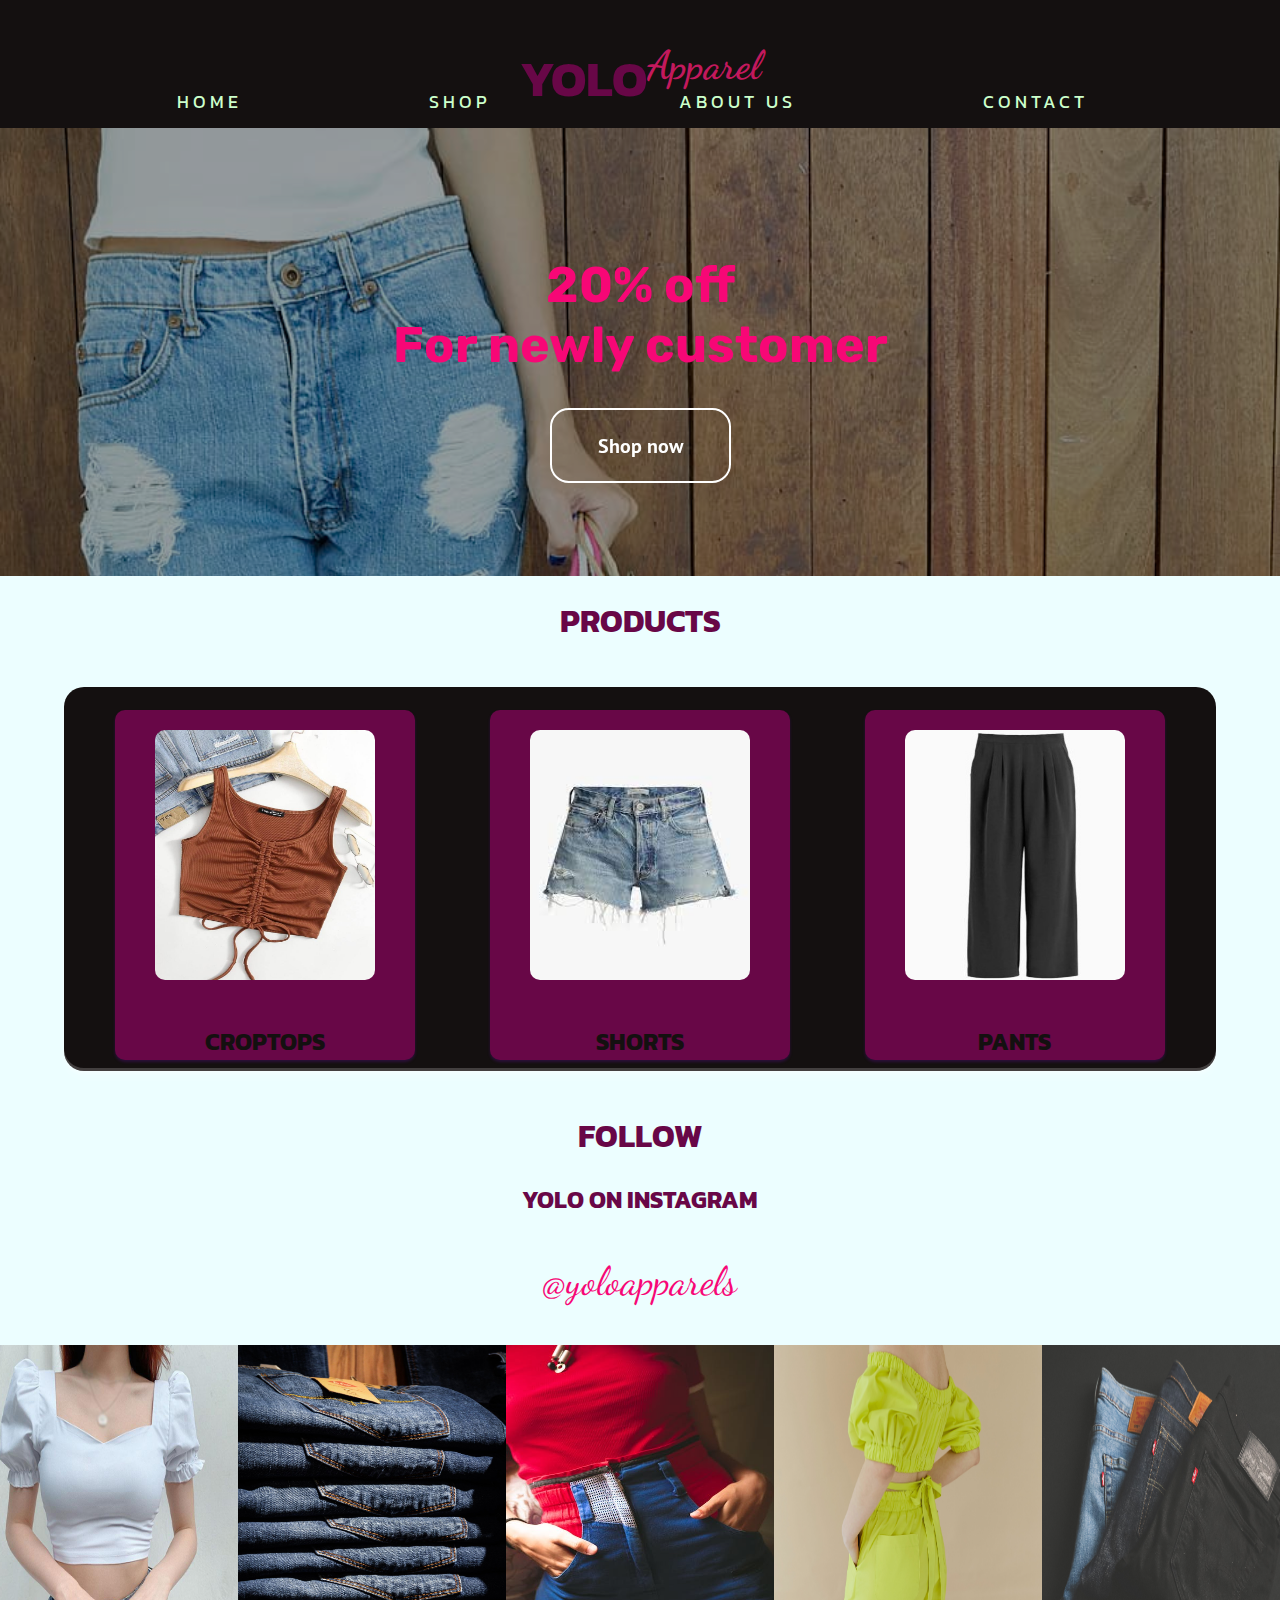
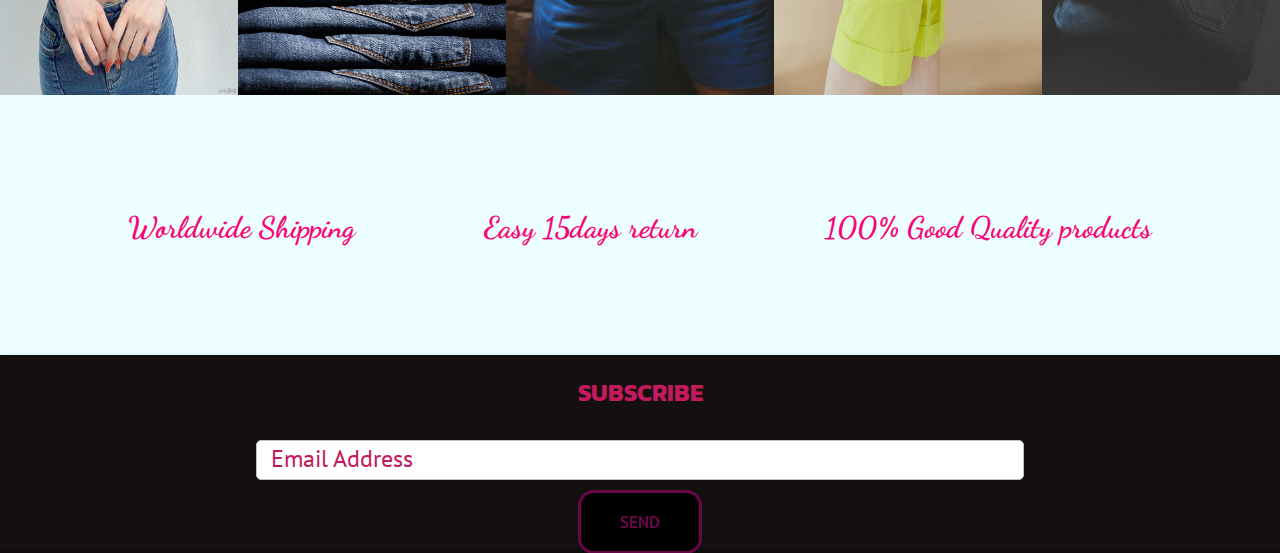
<file: index.html>
<!DOCTYPE html>
<html lang="en">
<head>
    <meta charset="UTF-8">
    <meta http-equiv="X-UA-Compatible" content="IE=edge">
    <meta name="viewport" content="width=device-width, initial-scale=1.0">
    <title>Yolo apparels</title>
    <link rel="stylesheet" type="text/css" href="./stylesheets/index.css">
    <script src="./script/index.js"></script>
    <link rel="preconnect" href="https://fonts.googleapis.com">
    <link rel="preconnect" href="https://fonts.gstatic.com" crossorigin>
    <link href="https://fonts.googleapis.com/css2?family=Dancing+Script:wght@700&family=Kanit:wght@600&family=PT+Sans&family=Rubik:wght@500&display=swap" rel="stylesheet">
</head>
<body>
    <a id="Top"></a>
    <div class="nav">
        <div class="brand">
            <h1>Yolo</h1><h2>Apparel</h2></div>
        <div class="nav-items">
            <div class="Home">
                <button class="home" onclick="window.location.href='#Top'">    
                    <span class="hover-underline-animation">Home</span>
                </button>
            </div>
            <div class="Shop">
                <a href="./pages/shop.html" ><button class="shop">
                    <span class="hover-underline-animation2">Shop</span>
                </button></a>
            </div>
            <div class="About">
                <a href="./pages/about.html"><button class="about">
                    <span class="hover-underline-animation3">about us</span>
                </button></a>
            </div>
            <div class="Contact">
                <a href="./pages/contact.html"><button class="contact">
                    <span class="hover-underline-animation4">Contact</span>
                </button></a>
            </div>
        </div>
    </div>
    
    <div class="containers">
        <div class="Fpage">
            <div class="open"><h1>20% off <br>For newly customer</h1></div>
            <div class="bot"><a href="./pages/shop.html" ><button>Shop now</button></a></div>
        </div>
        <div class="products"><h1>Products</h1></div>
        <div class="Spage">
            
            <div class="casual">
                <span>
                    <img src="./images/Croptop.jpg" alt="">
                    <h2>Croptops</h2>
                </span>
            </div>
            <div class="summer">             
                <span> 
                    <img src="./images/Shorts.jpg" alt="">
                    <h2>Shorts</h2>
                </span>  
            </div>
            <div class="formal">
                <span>
                    <img src="./images/pants.jpg" alt="">
                    <h2>Pants</h2>
            </span>
            </div>
        </div>
    </div>
    <div class="follow">
        <div>
            <h1>Follow</h1>
            <h2>Yolo on instagram</h2>
            <p>@yoloapparels</p>
        </div>
    </div>
    <div class="footer">
        <div class="pic1">
            <img src="./images/tops.jpg" alt="">
        </div>
        <div class="pic2">
            <img src="./images/Pants2.jpg" alt="">
        </div>
        <div class="pic3">
            <img src="./images/shorts2.jpeg" alt="">
        </div>
        <div class="pic4">
            <img src="./images/croptopshorts.jpg" alt="">
        </div>
        <div class="pic5">
            <img src="./images/pants3.jpg" alt="">
        </div>
    </div>
    <div class="footer2">
        <div class="delivery"><h1>Worldwide Shipping</h1></div>
        <div class="return"><h1>Easy 15days return</h1></div>
        <div class="quality"><h1>100% Good Quality products</h1></div>
    </div>
    <div class="footer3">
        <div class="subscribe"><h2>Subscribe</h2></div>
        <div class="form">
            <input type="text" id="emailInput"class="form__field w-100" placeholder="Email Address">
            <label for="name" class="form__label"> Email Address </label>
        </div>
        <button onclick="subscribe()">Send</button>
    </div>
</body>
</html>
</file>
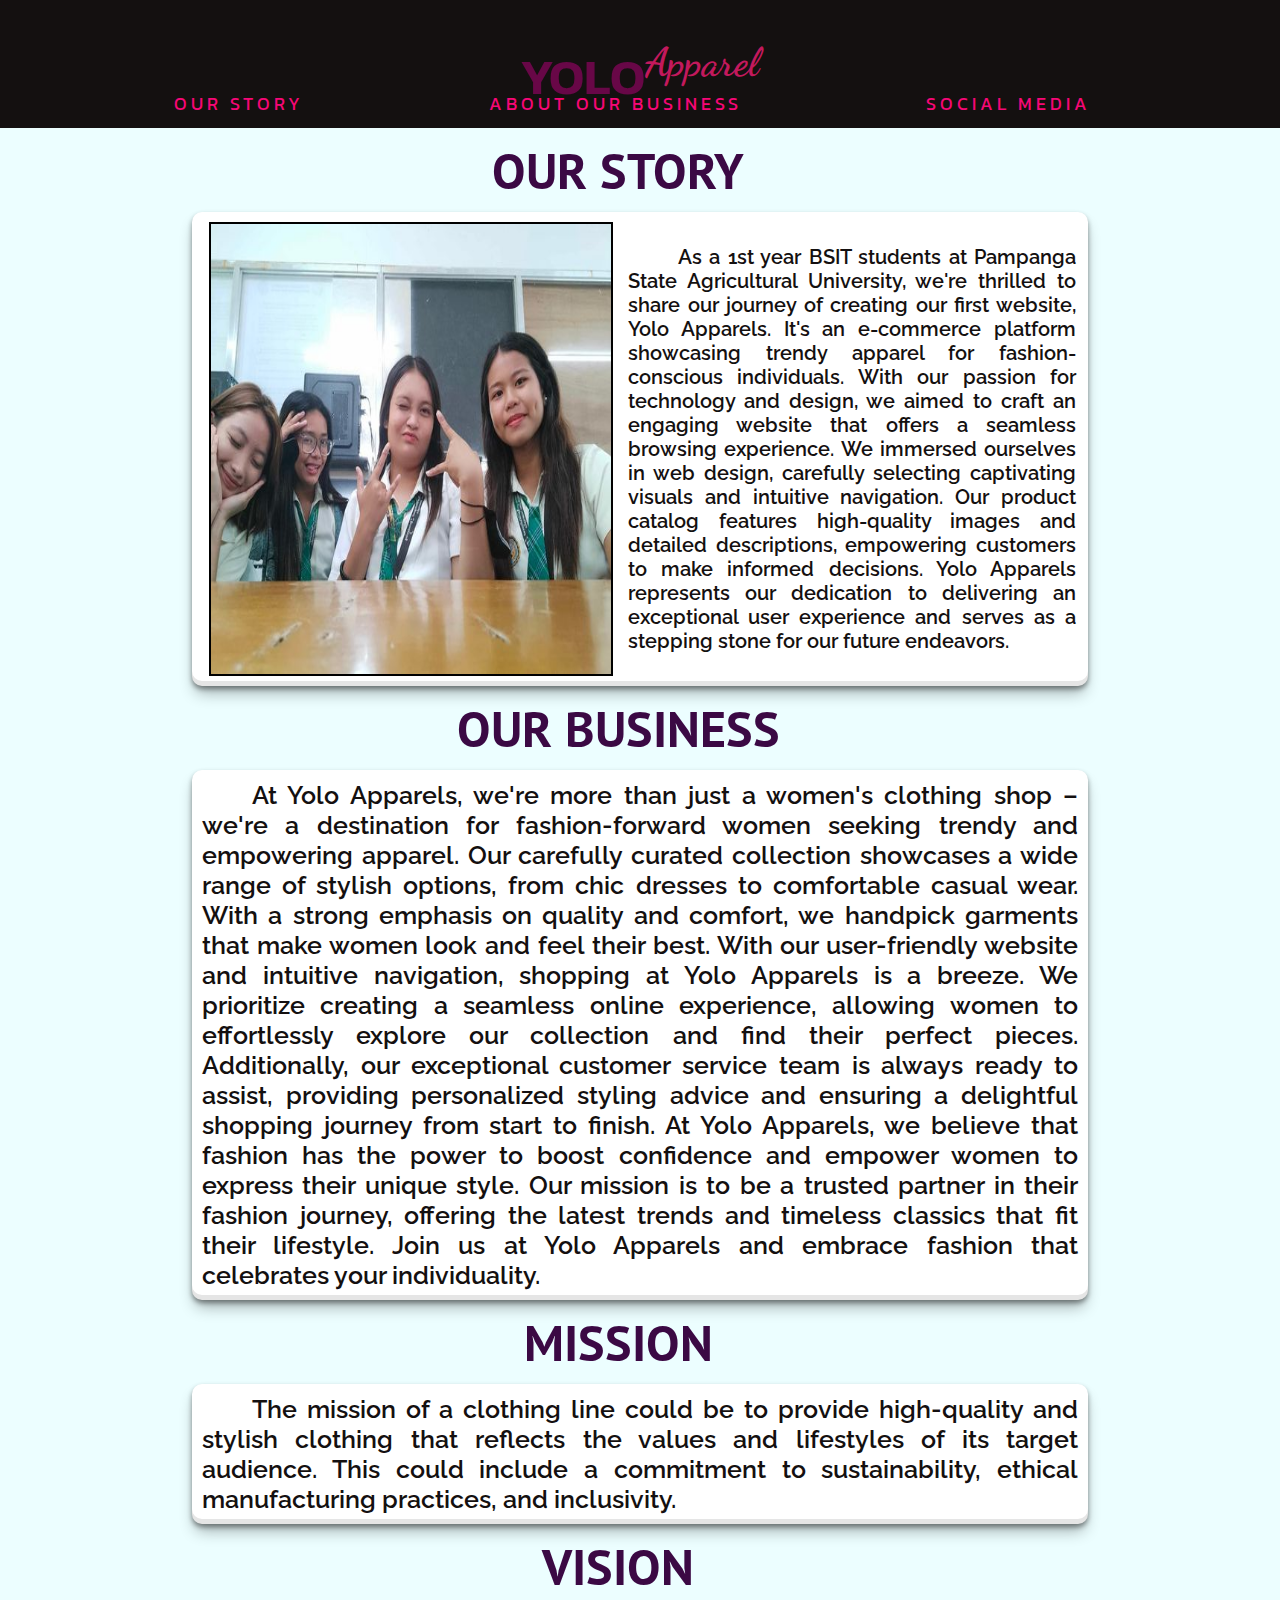
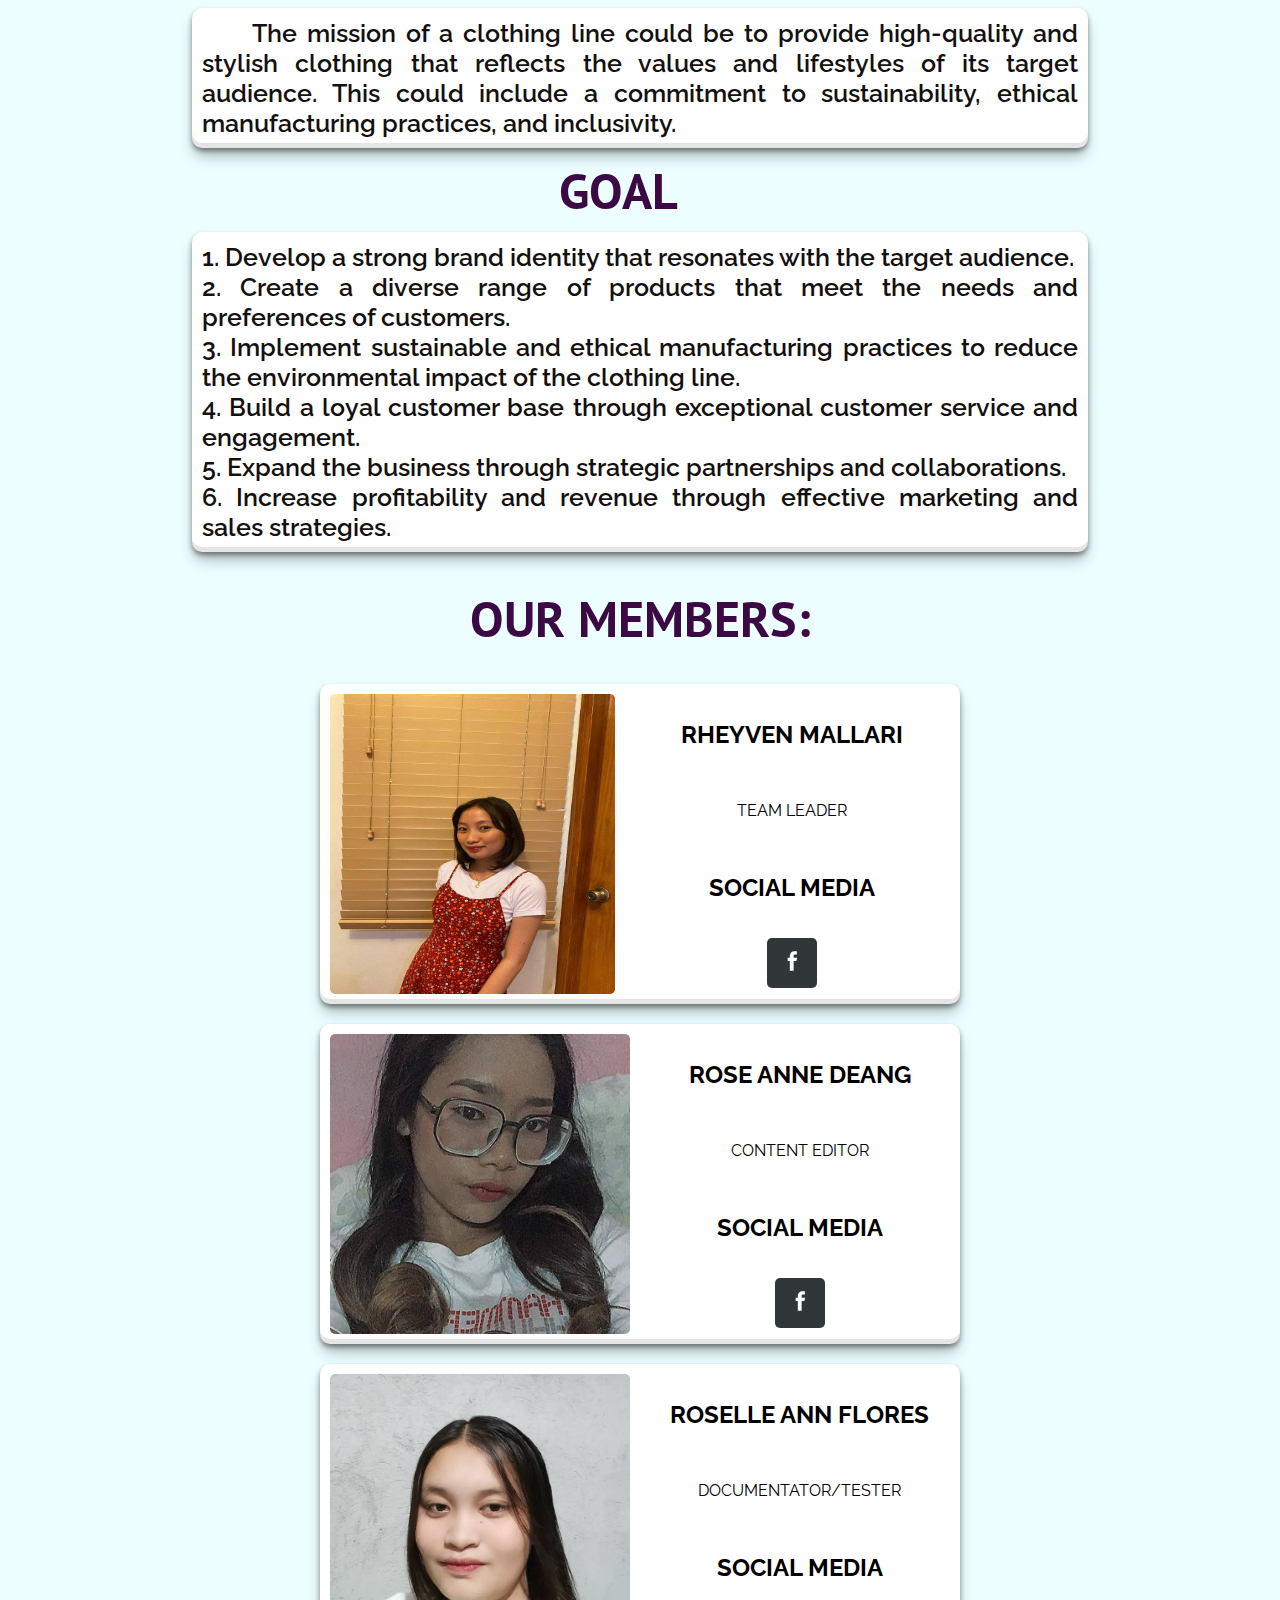
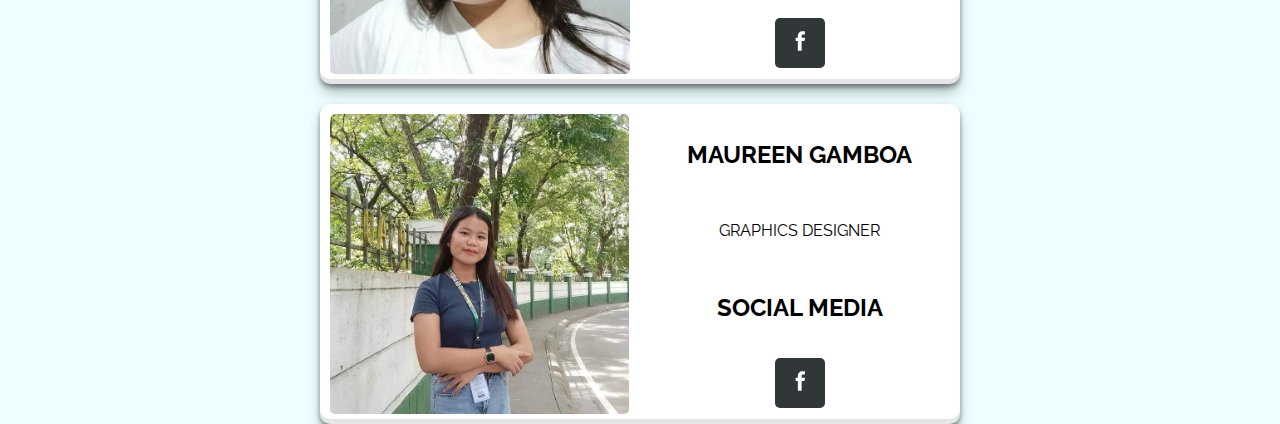
<file: pages/about.html>
<!DOCTYPE html>
<html lang="en">
<head>
    <meta charset="UTF-8">
    <meta http-equiv="X-UA-Compatible" content="IE=edge">
    <meta name="viewport" content="width=device-width, initial-scale=1.0">
    <title>About Us</title>
    <link rel="stylesheet" href="../stylesheets/about.css">
    <link rel="preconnect" href="https://fonts.googleapis.com">
    <link rel="preconnect" href="https://fonts.gstatic.com" crossorigin>
    <link href="https://fonts.googleapis.com/css2?family=Dancing+Script:wght@700&family=Kanit:wght@600&family=PT+Sans&family=Rubik:wght@500&display=swap" rel="stylesheet">
    <link rel="preconnect" href="https://fonts.googleapis.com">
    <link rel="preconnect" href="https://fonts.gstatic.com" crossorigin>
    <link href="https://fonts.googleapis.com/css2?family=Raleway&display=swap" rel="stylesheet">
</head>
<body>
    <div class="nav">
        <div class="brand">
            <a href="../index.html" ><h1>Yolo</h1></a> <h2>Apparel</h2></div>
        <div class="nav-items">
            <div class="Our">
                <button class="story" onclick="window.location.href='#Ourstory'">    
                    <span class="hover-underline-animation">Our Story</span>
                </button>
            </div>
            <div class="About">
                <button class="business" onclick="window.location.href='#Ourbusiness'">
                    <span class="hover-underline-animation2">About our Business</span>
                </button>
            </div>
            <div class="Social">
                <button class="media" onclick="window.location.href='#SocMed'">
                    <span class="hover-underline-animation3">Social Media</span>
                </button>
            </div>
        </div>
    </div>
    <a id="Ourstory"></a>
    <div class="title2"><h1>our story</h1></div>
    <div class="Story">
        <img src="../images/groupyolo.jpg" alt=" your photos">
        <p>As a 1st year BSIT students at Pampanga State Agricultural University, we're thrilled to share our journey of creating our first website, Yolo Apparels. It's an e-commerce platform showcasing trendy apparel for fashion-conscious individuals. With our passion for technology and design, we aimed to craft an engaging website that offers a seamless browsing experience.

            We immersed ourselves in web design, carefully selecting captivating visuals and intuitive navigation. Our product catalog features high-quality images and detailed descriptions, empowering customers to make informed decisions. Yolo Apparels represents our dedication to delivering an exceptional user experience and serves as a stepping stone for our future endeavors.</p>

    </div>
    <a id="Ourbusiness"></a>
    <div class="title2"><h1>Our Business</h1></div>
        <div class="Business">
            <p> At Yolo Apparels, we're more than just a women's clothing shop – we're a destination for fashion-forward women seeking trendy and empowering apparel. Our carefully curated collection showcases a wide range of stylish options, from chic dresses to comfortable casual wear. With a strong emphasis on quality and comfort, we handpick garments that make women look and feel their best.

                With our user-friendly website and intuitive navigation, shopping at Yolo Apparels is a breeze. We prioritize creating a seamless online experience, allowing women to effortlessly explore our collection and find their perfect pieces. Additionally, our exceptional customer service team is always ready to assist, providing personalized styling advice and ensuring a delightful shopping journey from start to finish.
                
                At Yolo Apparels, we believe that fashion has the power to boost confidence and empower women to express their unique style. Our mission is to be a trusted partner in their fashion journey, offering the latest trends and timeless classics that fit their lifestyle. Join us at Yolo Apparels and embrace fashion that celebrates your individuality.</p>
        
    </div>
    <div class="title3"><h1>Mission</h1></div>
    <div class="Mission">
        <p> The mission of a clothing line could be to provide high-quality and stylish clothing that reflects the values and lifestyles of its target audience. 
            This could include a commitment to sustainability, ethical manufacturing practices, and inclusivity.</p>
    
    </div>
    <div class="title4"><h1>Vision</h1></div>
    <div class="Vision">
        <p> The mission of a clothing line could be to provide high-quality and stylish clothing that reflects the values and lifestyles of its target audience. 
            This could include a commitment to sustainability, ethical manufacturing practices, and inclusivity.</p>
    </div>
    <div class="title5"><h1>Goal</h1></div>
    <div class="Goal">
        <p> 1. Develop a strong brand identity that resonates with the target audience.<br>
            2. Create a diverse range of products that meet the needs and preferences of customers.<br>
            3. Implement sustainable and ethical manufacturing practices to reduce the environmental impact of the clothing line.<br>
            4. Build a loyal customer base through exceptional customer service and engagement.<br>
            5. Expand the business through strategic partnerships and collaborations. <br>
            6. Increase profitability and revenue through effective marketing and sales strategies.</p>
    </div>
    <a id="SocMed"></a>
    <div class="Members"><h1>Our Members:</h1></div>
    <div class="MContainer">
        <div class="Mallari">
            <img src="../images/rheyven2.jpg" alt="Rheyven">
            <div class="info">
                <div class="name"><h2>Rheyven Mallari</h2></div>
                <p>Team Leader</p>
                <div class="socmed"><h2>Social Media</h2></div>
                <button><a href="https://www.facebook.com/rheyven.mallari.28"><svg class="icon" xmlns="http://www.w3.org/2000/svg" width="24" viewBox="0 0 24 24" id="Layer_21" height="24" data-name="Layer 21"><title></title><path d="M16.75,9H13.5V7a1,1,0,0,1,1-1h2V3H14a4,4,0,0,0-4,4V9H8v3h2v9h3.5V12H16Z"></path></svg></a></button>
                
            </div>
        </div>
        <div class="Deang">
            <img src="../images/Roseanne.jpg" alt="Roseanne">
            <div class="info2">
                <div class="name2"><h2>Rose anne Deang</h2></div>
                <p>Content Editor</p>
                <div class="socmed2"><h2>Social Media</h2></div>
                <button><a href="https://www.facebook.com/roseanne.deang.1"><svg class="icon2" xmlns="http://www.w3.org/2000/svg" width="24" viewBox="0 0 24 24" id="Layer_21" height="24" data-name="Layer 21"><title></title><path d="M16.75,9H13.5V7a1,1,0,0,1,1-1h2V3H14a4,4,0,0,0-4,4V9H8v3h2v9h3.5V12H16Z"></path></svg></a></button>
                
            </div>
        </div>
        <div class="Flores">
            <img src="../images/Roselle.jpg" alt="Roselle">
            <div class="info3">
                <div class="name3"><h2>Roselle Ann Flores</h2></div>
                <p>Documentator/Tester</p>
                <div class="socmed3"><h2>Social Media</h2></div>
                <button><a href="https://www.facebook.com/roselleann.flores.180"><svg class="icon2" xmlns="http://www.w3.org/2000/svg" width="24" viewBox="0 0 24 24" id="Layer_21" height="24" data-name="Layer 21"><title></title><path d="M16.75,9H13.5V7a1,1,0,0,1,1-1h2V3H14a4,4,0,0,0-4,4V9H8v3h2v9h3.5V12H16Z"></path></svg></a></button>
            </div>
        </div>
        <div class="Gamboa">
            <img src="../images/Maureen.jpg" alt="Maureen">
            <div class="info4">
                <div class="name4"><h2>Maureen Gamboa</h2></div>
                <p>Graphics Designer </p>
                <div class="socmed4"><h2>Social Media</h2></div>
                <button><a href="https://www.facebook.com/maureen.gamboa.37"><svg class="icon4" xmlns="http://www.w3.org/2000/svg" width="24" viewBox="0 0 24 24" id="Layer_21" height="24" data-name="Layer 21"><title></title><path d="M16.75,9H13.5V7a1,1,0,0,1,1-1h2V3H14a4,4,0,0,0-4,4V9H8v3h2v9h3.5V12H16Z"></path></svg></a></button>
            </div>
        </div>
    </div>
</body>
</html>
</file>
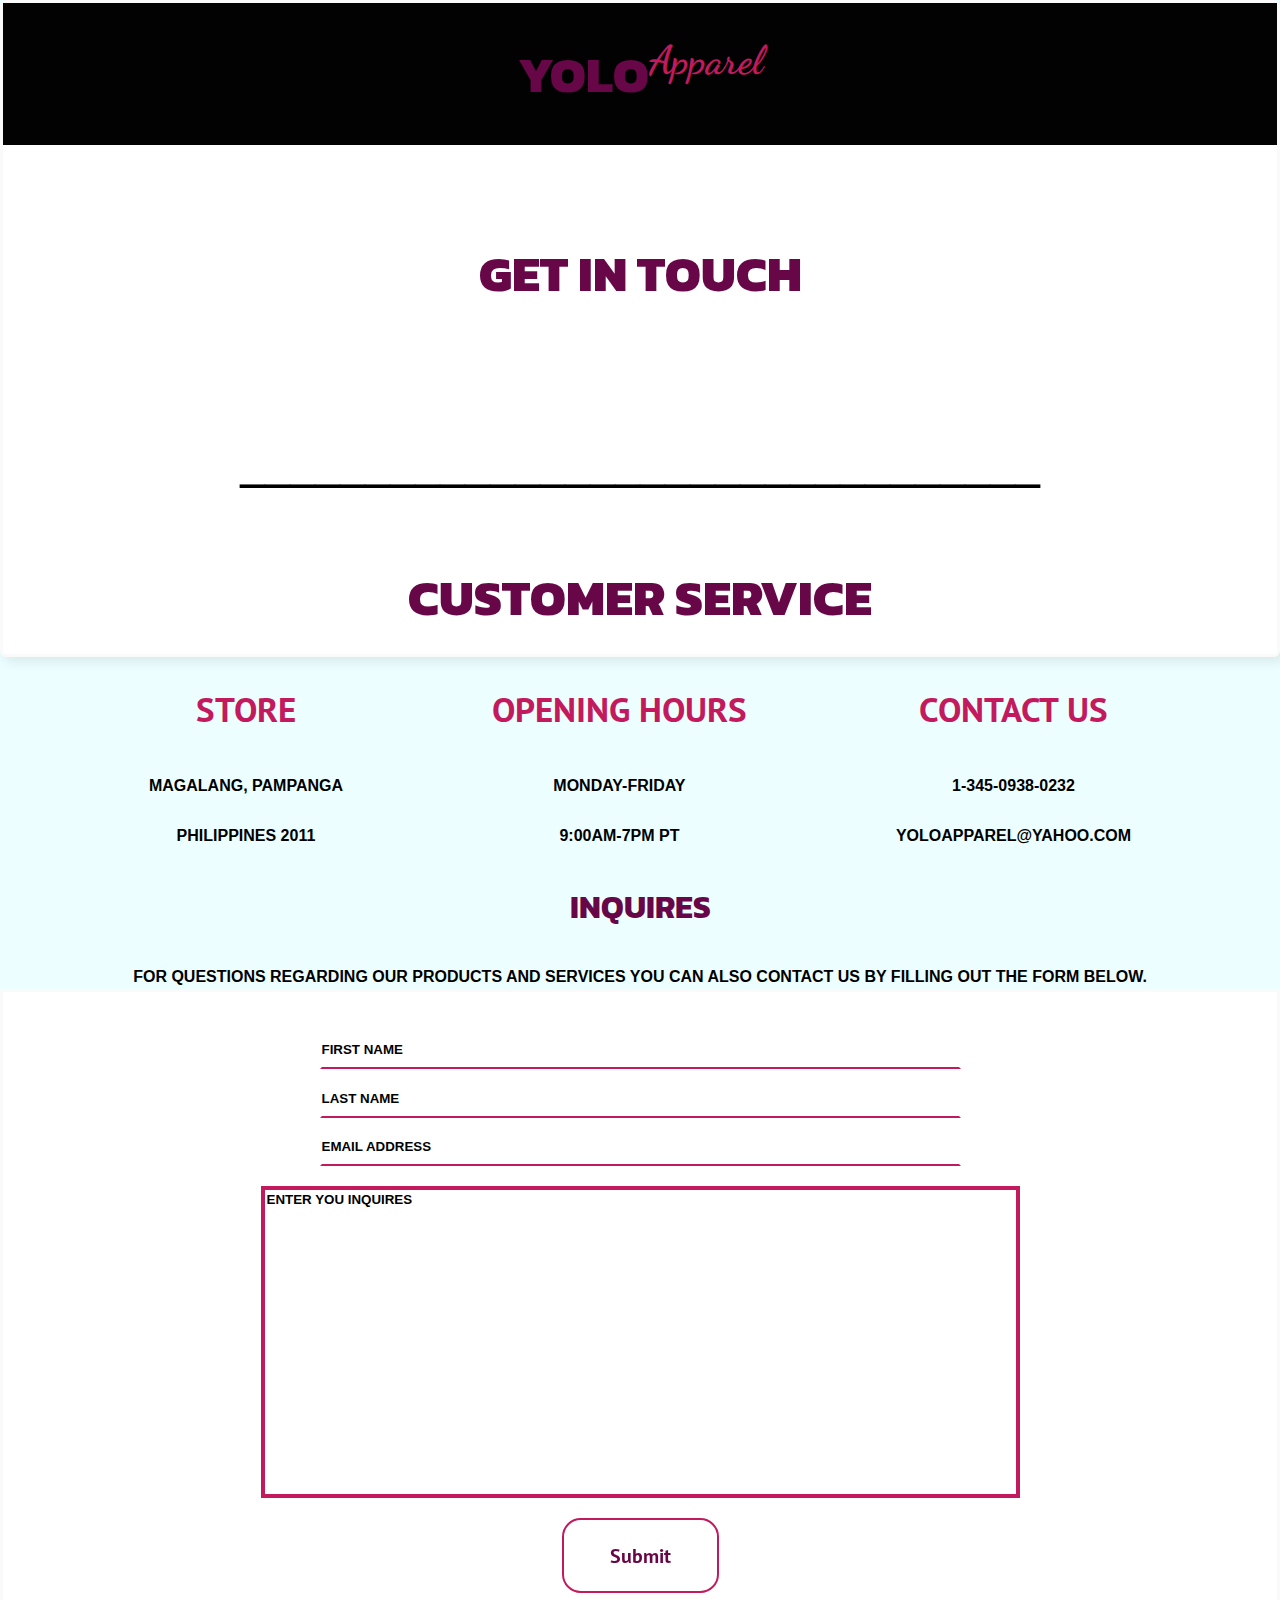
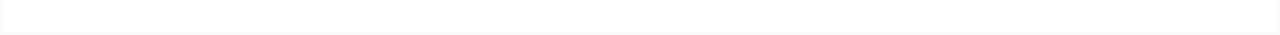
<file: pages/contact.html>
<!DOCTYPE html>
<html lang="en">
<head>
    <meta charset="UTF-8">
    <meta http-equiv="X-UA-Compatible" content="IE=edge">
    <meta name="viewport" content="width=device-width, initial-scale=1.0">
    <title>Contact</title>
    <link rel="stylesheet" href="../stylesheets/contact.css">
    <link rel="preconnect" href="https://fonts.googleapis.com">
    <link rel="preconnect" href="https://fonts.gstatic.com" crossorigin>
    <link href="https://fonts.googleapis.com/css2?family=Dancing+Script:wght@700&family=Kanit:wght@600&family=PT+Sans&family=Rubik:wght@500&display=swap" rel="stylesheet">
<body>

    <div class="container">    
            <div class="brand">
            <a href="../index.html" ><h1>Yolo</h1></a>
            <h2>Apparel</h2>
        </div>
        <div class="touch"><h1>Get in touch</h1></div>
        <h1>________________________________</h1>
        <div class="customer"><h1>Customer service</h1></div>
    </div>
        
    <div class="service">
        <div class="store">
            <h2>Store</h2>
            <p>Magalang, Pampanga</p>
            <p>Philippines 2011</p>
        </div>
        <div class="opening">
            <h2>Opening hours</h2>
            <p>Monday-Friday</p>
            <p>9:00am-7pm PT</p>
        </div>
        <div class="number"> 
            <h2>Contact Us</h2>
            <p>1-345-0938-0232</p>
            <p>yoloapparel@yahoo.com</p>
        </div>
    </div>
    <div class="inquires">
        <h1>inquires</h1>
        <p>For questions regarding our products and services you can also contact us by filling out the form below.</p>
    </div>
    <div class="Form-container">
        <input placeholder="First Name" type="text" class="input" required="">
        <input placeholder="Last Name" type="text" class="input2" required="">
        <input placeholder="Email Address" type="text" class="input3" required="">
        <textarea name="Message" id="Message" cols="90" rows="20">Enter you inquires</textarea>
        <button>Submit</button>
    </div>
</body>
</html>
</file>
<file: stylesheets/index.css>
body{
    margin: 0;
    padding: 0;
    background-color: #ecfeff;
}
html{scroll-behavior: smooth;}
.nav{
    display: flex;
    flex-direction: column;
    width: 100%;
    height: 10vw;
    justify-content: center;
    background-color: #141010;
    position: sticky;
    top: 0;
    left: 0;
    right: 0;
    z-index: 9999;

}
.nav h1 {
    text-align: center;
}
.brand{
    order: 1;
    display: flex;
    flex-direction: row;
    justify-content: center;
    height: 5vw;
    margin: 5px;
}
.brand h1{
    order: 1;
    font-family: 'Kanit', sans-serif;
    font-size: 50px;
    text-transform: uppercase;
    color:#680747;
}
.brand h2{
    order: 2;
    font-family: 'Dancing Script', cursive;
    font-size: 40px;
    color: #c3195d;
}
.nav-items{
    order: 2;
    display: flex;
    flex-direction: row;
    justify-content: space-evenly;
    margin: 10px;
    font-family: 'Kanit', sans-serif;
    text-transform: uppercase;
}
/********************* Buttons**************************/
.home,.shop,.about,.contact {
    border: none;
    background: none;
  }
  .home span,.shop span,.about span,.contact span {
    padding-bottom: 7px;
    letter-spacing: 4px;
    font-size: 18px;
    padding-right: 15px;
    text-transform: uppercase;
    font-family: 'Kanit', sans-serif;
  }
  .hover-underline-animation,.hover-underline-animation2,.hover-underline-animation3,.hover-underline-animation4 {
    position: relative;
    color: #CCFFCB;
    padding-bottom: 25px;
  }
  
  .hover-underline-animation:after,.hover-underline-animation2:after,.hover-underline-animation4:after {
    content: "";
    position: absolute;
    width: 100%;
    transform: scaleX(0);
    height: 2px;
    bottom: 0;
    left: 0;
    background-color: #CCFFCB;
    transform-origin: bottom right;
    transition: transform 0.25s ease-out;
  }
  .hover-underline-animation3:after{
    content: "";
    position: absolute;
    width: 100%;
    transform: scaleX(0);
    height: 2px;
    bottom: 0;
    left: 0;
    background-color: #CCFFCB;
    transform-origin: bottom right;
    transition: transform 0.25s ease-out;
  }
  .home:hover .hover-underline-animation:after,.shop:hover .hover-underline-animation2:after,.about:hover .hover-underline-animation3:after,.contact:hover .hover-underline-animation4:after {
    transform: scaleX(1);
    transform-origin: bottom left;
  }
/********************* containers of the shops**************************/
.containers{
    display: flex;
    flex-direction: column;
    width: 100%;
    height: auto;
}

.Fpage{
    order: 1;
    display: flex;
    flex-direction: column;
    justify-content: center;
    background-image: url(../images/FirstImgBG.jpg);
    background-size: cover;
    background-repeat: no-repeat;
    height: 35vw;
    background-color: rgba(74, 74, 74, 0.538);
    background-blend-mode: multiply;
    
}
.open{
    order: 1;
}
.open h1{
    text-align: center;
    color: #f70776;
    font-family: 'Rubik', sans-serif;
    font-size: 50px;
    text-transform: none;
}
.bot{
    order:2;
    align-self: center;
}
.bot button{
    appearance: none;
    background-color: transparent;
    border: 0.125em solid #ffffff;
    border-radius: 0.9375em;
    box-sizing: border-box;
    color: #ffffff;
    cursor: pointer;
    display: inline-block;
    font-size: 20px;
    font-weight: 600;
    line-height: normal;
    margin: 0;
    min-height: 3.75em;
    min-width: 0;
    outline: none;
    padding: 1em 2.3em;
    text-align: center;
    text-decoration: none;
    transition: all 300ms cubic-bezier(.23, 1, 0.32, 1);
    user-select: none;
    -webkit-user-select: none;
    touch-action: manipulation;
    will-change: transform;
    font-family: 'PT Sans', sans-serif;
}
.bot button:disabled {
    pointer-events: none;
   }
   
   .bot button:hover {
    color:#680747;
    background-color: #ffffff;
    box-shadow: rgba(0, 0, 0, 0.25) 0 8px 15px;
    transform: translateY(-2px);
   }
   
   .bot button:active {
    box-shadow: none;
    transform: translateY(0);
   }
.products {
    order: 2;
}
.products h1 {
    text-align: center;
    font-family: 'Kanit', sans-serif;
    text-transform: uppercase;
    color:#680747;
}
/********************Second page****************************/
.Spage{
    order:3;
    width: 90%;
    height: 30vw;
    display: flex;
    flex-direction: row;
    justify-content: space-evenly;
    background-color: #141010;
    margin: 20px;
    align-self: center;
    border-radius: 20px;
    box-shadow: rgba(255, 255, 255, 0.4) 0px 2px 4px, rgba(255, 255, 255, 0.3) 0px 7px 13px -3px, rgba(255, 255, 255, 0.2) 0px -3px 0px inset;
}
.Spage h1 {
    text-align: center;
}
.casual{
    order: 1;
    display: flex;
    flex-direction: column;
    align-content: center;
}
.casual img, .summer img, .formal img {
    order: 1;
    width: 220px;
    height: 250px;
    margin: 20px;
    border-radius: 10px;
}
.casual h2, .summer h2, .formal h2 {
    order: 2;
    color: #141010;
    text-align: center;
    font-family: 'Kanit', sans-serif;
    text-transform: uppercase;
}
.summer{
    order: 2;
    display: flex;
    flex-direction: column;
    align-content: center;
}
.formal{
    order:3;
    display: flex;
    flex-direction: column;
    align-content: center;
}
.casual,.summer,.formal {
    margin: 2%;
    background: #680747;
    width: 300px;
    height: 350px;
    box-shadow: 0 2px 3px 0px rgba(116, 14, 184, 0.25);
    border-radius: 3px;
    transition: .2s all;
    cursor: pointer;
    align-items: center;
    border-radius: 10px;
  }
  .Spage:hover.casual,.Spage:hover.summer,.Spage:hover.formal {
    filter: blur(6px);
    opacity: .5;
    transform: scale(.98);
    box-shadow: none;
  }
  .Spage:hover .casual:hover,.Spage:hover .formal:hover,.Spage:hover .summer:hover {
    transform: scale(1);
    filter: blur(0px);
    opacity: 1;
    box-shadow: 0 8px 20px 0px rgba(0, 0, 0, 0.125);
    background: #c3195d;
    color: white;
  }
.follow{
    display: flex;
    flex-direction: column;
    justify-content: center;
    width: 100%;
    height: auto;
    gap: 0;
}
.follow h1 {
    order: 1;
    text-align: center;
    font-family: 'Kanit', sans-serif;
    text-transform: uppercase;
    color:#680747;
}
.follow h2 {
    order: 2;
    text-align: center;
    font-family: 'Kanit', sans-serif;
    text-transform: uppercase;
    color:#680747;
}
.follow p {
    order: 3;
    text-align: center;
    color: #f70776;
    font-size: 40px;
    font-family: 'Dancing Script', cursive;
}
/******************************** Footer **************************************/
.footer{
    display: flex;
    flex-direction: row;
    justify-content: center;
}
.pic1{
    order: 1;
}
.pic1 img,.pic2 img,.pic3 img, .pic4 img,.pic5 img{
    width: 268px;
    height: 350px;
}
.pic2{
    order: 2;
}
.pic3{
    order: 3;
}
.pic4{
    order: 4;
}
.pic5{
    order: 5;
}
/******************************** Footer1 **************************************/
.footer2{
    display: flex;
    flex-direction: row;
    justify-content: space-evenly;
    align-items: center;
    height: 20vw;
}
.delivery{
    order: 1;
}
.delivery h1 {
    text-align: center;
    color: #f70776;
    font-size: 30px;
    font-family: 'Dancing Script', cursive;
}
.return{
    order: 2;
}
.return h1 {
    text-align: center;
    color: #f70776;
    font-size: 30px;
    font-family: 'Dancing Script', cursive;
}
.quality{
    order: 3;
}
.quality h1{
    text-align: center;
    color: #f70776;
    font-size: 30px;
    font-family: 'Dancing Script', cursive;
}
/************************************ foooter 3 "forms" ***********************************/
.footer3{
    display: flex;
    flex-direction: column;
    justify-content: center;
    align-items: center;
    background-color: #141010;
    border-radius: 20p  0 20px 0;
    box-shadow: rgba(0, 0, 0, 0.4) 0px 2px 4px, rgba(0, 0, 0, 0.3) 0px 7px 13px -3px, rgba(0, 0, 0, 0.2) 0px -3px 0px inset;
    width: 100%;
}
.subscribe{
    order: 1;
    color:#680747;
}
.subscribe h2 {
    text-align: center;
    font-family: 'Kanit', sans-serif;
    text-transform: uppercase;
    color: #c3195d;
}
.form{
    order: 2;
    position: relative;
    margin: 10px;
    width: 60%;
}
.form__field {
    border: 1px solid silver !important;
    border-radius: 5px;
    box-sizing: border-box;
    color:#680747;
    height: 40px;
    padding: 0rem 15px;
    width: 100%;
  }
  .form__field::placeholder {
    color: transparent;
  }
  .form__field:placeholder-shown ~ .form__label {
    border-right: none;
    border-left: none;
  }
  .form__label {
    background-color: white;
    border-left: 5px solid rgb(0, 0, 0);
    border-right: 5px solid rgb(0, 0, 0);
    color: #c3195d;
    display: block;
    font-size: 1.5em;
    margin-left: 10px;
    padding: 0 5px;
    pointer-events: none;
    position: absolute;
    top: 3px;
    transition: 0.2s;
    font-family: 'PT Sans', sans-serif;
  }
  .form__field:focus {
    border: 5px solid #c3195d !important;
    outline: none;
  }
  .form__field:focus ~ .form__label {
    background-color: white;
    border-right: 5px solid #c3195d;
    border-left: 5px solid #c3195d;
    color: #c3195d;
    font-size: .9em;
    padding: 0 10px;
    position: absolute;
    top: -10px;
    transition: 0.2s;
  }
.footer3 button{
    order: 3;
    appearance: none;
    background-color: black;
    border: 0.2em solid #680747;
    border-radius: 0.9375em;
    box-sizing: border-box;
    color: #680747;
    cursor: pointer;
    display: inline-block;
    font-size: 17px;
    font-weight: 700;
    line-height: normal;
    margin: 0;
    min-height: 3.75em;
    min-width: 0;
    outline: none;
    padding: 1em 2.3em;
    text-align: center;
    text-decoration: none;
    transition: all 300ms cubic-bezier(.23, 1, 0.32, 1);
    user-select: none;
    -webkit-user-select: none;
    touch-action: manipulation;
    will-change: transform;
    font-family: 'PT Sans', sans-serif;
    text-transform: uppercase;
}
.footer3 button:disabled {
    pointer-events: none;
   }
   
   .footer3 button:hover {
    color: #680747;
    background-color: #ffffff;
    box-shadow: rgba(0, 0, 0, 0.25) 0 8px 15px;
    transform: translateY(-2px);
   }
   
   .footer3 button:active {
    box-shadow: none;
    transform: translateY(0);
   }
   a {
    text-decoration: none;
    color: inherit;
  }
  
  a:hover {
    color: inherit;
  }
  
  a:visited {
    color: inherit;
  }
</file>
<file: stylesheets/about.css>
body{
    margin: 0;
    padding: 0;
    background-color: #ecfeff;;
    height: auto;
}
html{scroll-behavior: smooth;}
.nav{
    display: flex;
    flex-direction: column;
    width: 100%;
    height: 10vw;
    justify-content: center;
    background-color: #141010;
    position: sticky;
    top: 0;
    left: 0;
    right: 0;
    z-index: 9999;

}
.nav h1 {
    text-align: center;
}
.brand{
    order: 1;
    display: flex;
    flex-direction: row;
    justify-content: center;
    height: 5vw;
    margin: 5px;
    margin-bottom: 10px;
}
.brand h1{
    order: 1;
    font-family: 'Kanit', sans-serif;
    font-size: 50px;
    text-transform: uppercase;
    color:#680747;
}
.brand h2{
    order: 2;
    font-family: 'Dancing Script', cursive;
    font-size: 40px;
    color: #c3195d;
}
.nav-items{
    order: 2;
    display: flex;
    flex-direction: row;
    justify-content: space-evenly;
    margin: 10px;
    font-family: 'Kanit', sans-serif;
    text-transform: uppercase;
}
.story,.business,.media {
    border: none;
    background: none;
  }
  .story span,.business span,.media span {
    padding-bottom: 7px;
    letter-spacing: 4px;
    font-size: 18px;
    padding-right: 15px;
    text-transform: uppercase;
    font-family: 'Kanit', sans-serif;
    color: #f70776;
  }
  .hover-underline-animation,.hover-underline-animation2,.hover-underline-animation3,.hover-underline-animation4 {
    position: relative;
    color: #CCFFCB;
    padding-bottom: 25px;
  }
  
  .hover-underline-animation:after,.hover-underline-animation2:after,.hover-underline-animation4:after {
    content: "";
    position: absolute;
    width: 100%;
    transform: scaleX(0);
    height: 2px;
    bottom: 0;
    left: 0;
    background-color: #CCFFCB;
    transform-origin: bottom right;
    transition: transform 0.25s ease-out;
  }
  .hover-underline-animation3:after{
    content: "";
    position: absolute;
    width: 100%;
    transform: scaleX(0);
    height: 2px;
    bottom: 0;
    left: 0;
    background-color: #CCFFCB;
    transform-origin: bottom right;
    transition: transform 0.25s ease-out;
  }
  .story:hover .hover-underline-animation:after,.business:hover .hover-underline-animation2:after,.media:hover .hover-underline-animation3:after {
    transform: scaleX(1);
    transform-origin: bottom left;
  }
/*************************** our story**************************/
.title{
    width: 95%;
    height: 5vw;
    display: flex;
    align-items: center;
    justify-content: center;
    align-content: center;
    margin: 5px;
    padding: 5px;
    font-family: 'PT Sans', sans-serif;
    text-transform: uppercase;
}
h1,.Members h1{
    text-align: center;
    color: #3b0944;
    font-size: 50px;
    font-weight: 600;
    font-family: 'PT Sans', sans-serif;
    text-transform: uppercase;
}
.Story{
    display: flex;
    flex-direction: row;
    justify-content: center;
    align-items: center;
    align-content: center;
    height: auto;
    width: 70vw;
    background-color: white;
    margin: auto;
    border-radius: 10px;
    box-shadow: rgba(0, 0, 0, 0.4) 0px 3px 5px, rgba(0, 0, 0, 0.3) 0px 10px 15px -3px, rgba(0, 0, 0, 0.1) 0px -5px 0px inset;
}
.Story img{
    order: 1;
    width: 400px;
    height: 450px;
    border: 2px solid black;
    margin: 10px;
}
.Story p{
    order: 2;
    width: 50%;
    margin: 5px;
    text-align: justify;
    font-size: 20px;
    font-family: 'Raleway', sans-serif;
    font-weight: 600;
    color:#141010;
    text-indent: 50px;
}
/******** Business *********/
.title2,.title3,.title4,.title5{
    width: 95%;
    height: 5vw;
    display: flex;
    align-items: center;
    justify-content: center;
    align-content: center;
    margin: 5px;
    padding: 5px;
    font-family: 'PT Sans', sans-serif;
    text-transform: uppercase;
}
.Business{
    display: flex;
    flex-direction: column;
    justify-content: center;
    align-items: center;
    align-content: center;
    height: auto;
    width: 70vw;
    background-color: white;
    margin: auto;
    border-radius: 10px;
    box-shadow: rgba(0, 0, 0, 0.4) 0px 3px 5px, rgba(0, 0, 0, 0.3) 0px 10px 15px -3px, rgba(0, 0, 0, 0.1) 0px -5px 0px inset;
}
.Business p{
    order: 1;
    margin: 10px;
    text-align: justify;
    font-size: 25px;
    font-family: 'Raleway', sans-serif;
    font-weight: 600;
    color:#141010;
    text-indent: 50px;

}
/*******Mission*******/
.Mission{
    display: flex;
    flex-direction: column;
    justify-content: center;
    align-items: center;
    align-content: center;
    height: auto;
    width: 70vw;
    background-color: white;
    margin: auto;
    border-radius: 10px;
    box-shadow: rgba(0, 0, 0, 0.4) 0px 3px 5px, rgba(0, 0, 0, 0.3) 0px 10px 15px -3px, rgba(0, 0, 0, 0.1) 0px -5px 0px inset;
}
.Mission p{
    order: 1;
    margin: 10px;
    text-align: justify;
    font-size: 25px;
    font-family: 'Raleway', sans-serif;
    font-weight: 600;
    color:#141010;
    text-indent: 50px;

}
/***********Vision**************/
.Vision{
    display: flex;
    flex-direction: column;
    justify-content: center;
    align-items: center;
    align-content: center;
    height: auto;
    width: 70vw;
    background-color: white;
    margin: auto;
    border-radius: 10px;
    box-shadow: rgba(0, 0, 0, 0.4) 0px 3px 5px, rgba(0, 0, 0, 0.3) 0px 10px 15px -3px, rgba(0, 0, 0, 0.1) 0px -5px 0px inset;
}
.Vision p{
    order: 1;
    margin: 10px;
    text-align: justify;
    font-size: 25px;
    font-family: 'Raleway', sans-serif;
    font-weight: 600;
    color:#141010;
    text-indent: 50px;

}
/**************Goal*****************/
.Goal{
    display: flex;
    flex-direction: column;
    justify-content: center;
    align-items: center;
    align-content: center;
    height: auto;
    width: 70vw;
    background-color: white;
    margin: auto;
    border-radius: 10px;
    box-shadow: rgba(0, 0, 0, 0.4) 0px 3px 5px, rgba(0, 0, 0, 0.3) 0px 10px 15px -3px, rgba(0, 0, 0, 0.1) 0px -5px 0px inset;
}
.Goal p{
    order: 1;
    margin: 10px;
    text-align: justify;
    font-size: 25px;
    font-family: 'Raleway', sans-serif;
    font-weight: 600;
    color:#141010;
}
/***********************Members****************************/
.MContainer{
    display: flex;
    flex-direction: column;
    justify-content: space-evenly;
    gap: 20px;

}

.Mallari{
    order: 1;
    display: flex;
    flex-direction: row;
    background-color: white;
    width: 50vw;
    height: auto;
    margin: auto;
    border-radius: 10px;
    box-shadow: rgba(0, 0, 0, 0.4) 0px 3px 5px, rgba(0, 0, 0, 0.3) 0px 10px 15px -3px, rgba(0, 0, 0, 0.1) 0px -5px 0px inset;
}
.Mallari img{
    order: 1;
    width: 85%;
    height: 300px;
    border-radius: 5px;
    margin: 10px;
}
.info{
    width: 100%;
    order:2;
    display: flex;
    flex-direction: column;
    justify-content: space-evenly;
    align-items: center;
    justify-items: center;
}
.name{
    order: 1;
    font-family: 'Raleway', sans-serif;
    text-transform: uppercase;
}
.info p {
    order:2;
    font-family: 'Raleway', sans-serif;
    text-transform: uppercase;
}
.socmed{
    order:3;
    font-family: 'Raleway', sans-serif;
    text-transform: uppercase;
}
.info button,.info2 button,.info3 button,.info4 button{
    order:4;
    width: 50px;
    height: 50px;
    border: none;
    background-color: #313638;
    transition: 0.3s;
    cursor: pointer;
    border-radius: 5px;
}
.icon, .icon2,.icon4{
    width: 26px;
    height: 26px;
    fill: #fff;
  }
  .info button:hover,.info2 button:hover,.info3 button:hover,.info4 button:hover {
    background-color: #2753a7;
  }
/******************* Roseanne Deang *********************/
.Deang {
    order: 2;
    display: flex;
    flex-direction: row;
    background-color: white;
    width: 50vw;
    height: auto;
    margin: auto;
    border-radius: 10px;
    box-shadow: rgba(0, 0, 0, 0.4) 0px 3px 5px, rgba(0, 0, 0, 0.3) 0px 10px 15px -3px, rgba(0, 0, 0, 0.1) 0px -5px 0px inset;
}
.Deang img,.Flores img,.Gamboa img {
    order: 1;
    width: 300px;
    height: 300px;
    border-radius: 5px;
    margin: 10px;
}
.info2,.info3,.info4 {
    width: 100%;
    order:2;
    display: flex;
    flex-direction: column;
    justify-content: space-evenly;
    align-items: center;
    justify-items: center;
}
.name2,.name3,.name4 {
    order: 1;
    font-family: 'Raleway', sans-serif;
    text-transform: uppercase;
}
.info2 p,.info3 p,.info4 p{
    order: 2;
    font-family: 'Raleway', sans-serif;
    text-transform: uppercase;
}
.socmed2,.socmed3,.socmed4{
    order: 3;
    font-family: 'Raleway', sans-serif;
    text-transform: uppercase;
}
/************* flores****************/
.Flores{
    order: 3;
    display: flex;
    flex-direction: row;
    background-color: white;
    width: 50vw;
    height: auto;
    margin: auto;
    border-radius: 10px;
    box-shadow: rgba(0, 0, 0, 0.4) 0px 3px 5px, rgba(0, 0, 0, 0.3) 0px 10px 15px -3px, rgba(0, 0, 0, 0.1) 0px -5px 0px inset;
}
a {
    text-decoration: none;
    color: inherit;
  }
  
  a:hover {
    color: inherit;
  }
  
  a:visited {
    color: inherit;
  }
  /***************Gamboa****************/
  .Gamboa {
    order: 4;
    display: flex;
    flex-direction: row;
    background-color: white;
    width: 50vw;
    height: auto;
    margin: auto;
    border-radius: 10px;
    box-shadow: rgba(0, 0, 0, 0.4) 0px 3px 5px, rgba(0, 0, 0, 0.3) 0px 10px 15px -3px, rgba(0, 0, 0, 0.1) 0px -5px 0px inset;
}
</file>
<file: stylesheets/contact.css>
body{
    margin: 0;
    padding: 0;
    background-color: #ecfeff;
}
.brand{
    display: flex;
    flex-direction: row;
    justify-content: center;
    background-color: #020202;
    margin: 0;
}
.brand h1{
    order: 1;
    font-family: 'Kanit', sans-serif;
    font-size: 50px;
    text-transform: uppercase;
    color:#680747;
}
.brand h2{
    order: 2;
    font-family: 'Dancing Script', cursive;
    font-size: 40px;
    color: #c3195d;
}
.container{
    display: flex;
    justify-content: center;
    flex-direction: column;
    background-color: white;
    border-radius: 0.4em;
    box-shadow: 0.3em 0.3em 0.7em #00000015;
    transition: border 0.5s cubic-bezier(0.175, 0.885, 0.32, 1.275);
    border: rgb(250, 250, 250) 0.2em solid;

}
.container h1{
    text-align: center;
    font-size: 50px;
    font-weight: 800;
}
.touch{
    width: 100%;
    height: 20vw;
    display: flex;
    justify-content: center;
    align-items: center;
    justify-items: center;
    font-family: 'Kanit', sans-serif;
    text-transform: uppercase;
    color: #680747;
}
.customer{
    width: 100%;
    height: 10vw;
    display: flex;
    justify-content: center;
    font-family: 'Kanit', sans-serif;
    text-transform: uppercase;
    color: #680747;
}
.service{
    display: flex;
    flex-direction: row;
    justify-content: space-evenly;
    align-items: center;
    justify-items: center;
}
.store{
    order: 1;
    display: flex;
    flex-direction: column;
    justify-content: center;
    justify-items: center;
    align-items: center;
}
.store h2{
    order: 1;
    font-family: 'PT Sans', sans-serif;
    text-transform: uppercase;
    color: #c3195d;
    font-size: 35px;
}
.store p {
    order:2;
    font-family: 'Raleway', sans-serif;
    text-transform: uppercase;
    font-weight: 700;
}
.opening{
    order: 2;
    display: flex;
    flex-direction: column;
    justify-content: center;
    justify-items: center;
    align-items: center;
}
.opening h2{
    order: 1;
    font-family: 'PT Sans', sans-serif;
    text-transform: uppercase;
    color: #c3195d;
    font-size: 35px;
}
.opening p{
    order: 2;
    font-family: 'Raleway', sans-serif;
    text-transform: uppercase;
    font-weight: 700;
}
.number{
    order: 3;
    display: flex;
    flex-direction: column;
    justify-content: center;
    justify-items: center;
    align-items: center;
}
.number h2{
    order: 1;
    font-family: 'PT Sans', sans-serif;
    text-transform: uppercase;
    color: #c3195d;
    font-size: 35px;
}
.number p{
    order: 2;
    font-family: 'Raleway', sans-serif;
    text-transform: uppercase;
    font-weight: 700;
}
/***********Inquires***************/
.inquires{
    display: flex;
    flex-direction: column;
    justify-content: space-evenly;
    justify-items: center;
    align-items: center;
    width: 100%;
    height: 10vw;
}
.inquires h1{
    order: 1;
    font-family: 'Kanit', sans-serif;
    text-transform: uppercase;
    color: #680747;
}
.inquires p {
    order:2;
    font-family: 'Raleway', sans-serif;
    text-transform: uppercase;
    font-weight: 700;
}
/***********forms************/
.Form-container{
    display: flex;
    justify-content: center;
    justify-items: center;
    align-items: center;
    flex-direction: column;
    background-color: white;
    height: 50vw;
    gap: 10px;
    box-shadow: 0.10em 0.3em 0.3em #00000015;
    transition: border 0.5s cubic-bezier(1.175, 0.885, 0.32, 0.275);
    border: rgb(250, 250, 250) 0.2em solid;
}
.input {
    order: 1;
    line-height: 28px;
    border: 2px solid transparent;
    border-bottom-color:#c3195d;
    padding: .2rem 0;
    outline: none;
    background-color: transparent;
    color: #0d0c22;
    transition: .3s cubic-bezier(0.645, 0.045, 0.355, 1);
    width: 50%;
    font-family: 'Raleway', sans-serif;
    text-transform: uppercase;
    font-weight: 700;
   }
   
   .input:focus, input:hover,.input2:focus, .input2:hover,.input3:focus, .input3:hover {
    outline: none;
    padding: .2rem 1rem;
    border-radius: 1rem;
    border-color:#680747;
   }
   
   .input::placeholder,.input2::placeholder,.input3::placeholder {
    color: #020202;;
   }
   
   .input:focus::placeholder,.input2:focus::placeholder,.input3:focus::placeholder {
    opacity: 0;
    transition: opacity .3s;
   }
.input2 {
    order: 2;
    line-height: 28px;
    border: 2px solid transparent;
    border-bottom-color:#c3195d;
    padding: .2rem 0;
    outline: none;
    background-color: transparent;
    color: #0d0c22;
    transition: .3s cubic-bezier(0.645, 0.045, 0.355, 1);
    width: 50%;
    font-family: 'Raleway', sans-serif;
    text-transform: uppercase;
    font-weight: 700;
}
.input3{
    order: 3;
    line-height: 28px;
    border: 2px solid transparent;
    border-bottom-color:#c3195d;
    padding: .2rem 0;
    outline: none;
    background-color: transparent;
    color: #0d0c22;
    transition: .3s cubic-bezier(0.645, 0.045, 0.355, 1);
    width: 50%;
    font-family: 'Raleway', sans-serif;
    text-transform: uppercase;
    font-weight: 700;
}
#Message{
    order: 4;
    margin: 10px;
    font-family: 'Raleway', sans-serif;
    text-transform: uppercase;
    font-weight: 700;
    border-color:#c3195d;
    border: 4px solid #c3195d ;

}
.Form-container button{
    order: 5;
    appearance: none;
    background-color: transparent;
    border: 0.125em solid #c3195d;
    border-radius: 0.9375em;
    box-sizing: border-box;
    color: #680747;
    cursor: pointer;
    display: inline-block;
    font-size: 20px;
    font-weight: 600;
    line-height: normal;
    margin: 0;
    min-height: 3.75em;
    min-width: 0;
    outline: none;
    padding: 1em 2.3em;
    text-align: center;
    text-decoration: none;
    transition: all 300ms cubic-bezier(.23, 1, 0.32, 1);
    user-select: none;
    -webkit-user-select: none;
    touch-action: manipulation;
    will-change: transform;
    font-family: 'PT Sans', sans-serif;
}
.Form-container button:disabled {
    pointer-events: none;
   }
   
   .Form-container button:hover {
    color:white;
    background-color: #c3195d;
    box-shadow: rgba(0, 0, 0, 0.25) 0 8px 15px;
    transform: translateY(-2px);
    font-weight: 600;
   }
   
   .Form-container button:active {
    box-shadow: none;
    transform: translateY(0);
   }
textarea{
    resize: none;
}
a {
    text-decoration: none;
    color: inherit;
  }
  
  a:hover {
    color: inherit;
  }
  
  a:visited {
    color: inherit;
  }
</file>
